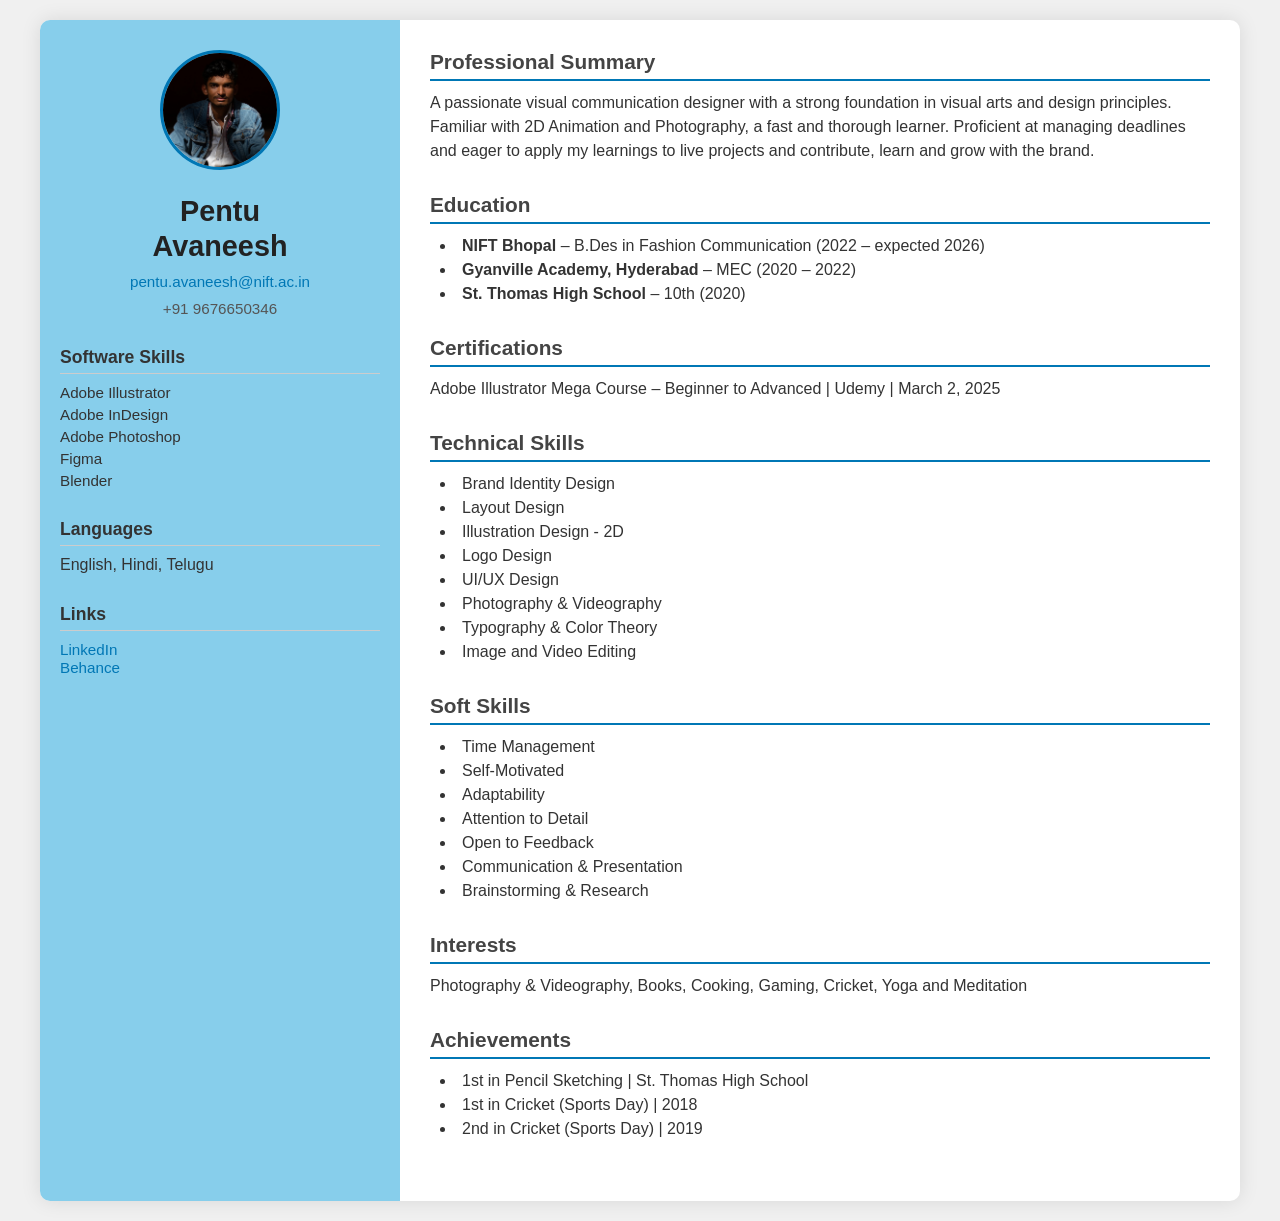
<file: index.html>
<!DOCTYPE html>
<html lang="en">
<head>
  <meta charset="UTF-8" />
  <meta name="viewport" content="width=device-width, initial-scale=1.0"/>
  <title>Pentu Avaneesh - Resume</title>
  <link rel="stylesheet" href="style1.css" />
</head>
<body>
  <div class="resume">
    <aside class="sidebar">
      <img src="Profile.jpg" alt="Profile Photo" class="profile-img" />
      <h1>Pentu<br />Avaneesh</h1>
      <p class="contact"><a href="mailto:pentu.avaneesh@nift.ac.in">pentu.avaneesh@nift.ac.in</a></p>
      <p class="contact">+91 9676650346</p>

      <div class="section">
        <h2>Software Skills</h2>
        <ul>
          <li>Adobe Illustrator</li>
          <li>Adobe InDesign</li>
          <li>Adobe Photoshop</li>
          <li>Figma</li>
          <li>Blender</li>
        </ul>
      </div>

      <div class="section">
        <h2>Languages</h2>
        <p>English, Hindi, Telugu</p>
      </div>

      <div class="section">
        <h2>Links</h2>
        <a href="https://www.linkedin.com/in/pentu-avaneesh-6b20b3354">LinkedIn</a><br />
        <a href="https://www.behance.net/avaneeshpentu3">Behance</a>
      </div>
    </aside>

    <main class="content">
      <section>
        <h2>Professional Summary</h2>
        <p>
          A passionate visual communication designer with a strong foundation in visual arts and design principles.
          Familiar with 2D Animation and Photography, a fast and thorough learner. Proficient at managing deadlines and
          eager to apply my learnings to live projects and contribute, learn and grow with the brand.
        </p>
      </section>

      <section>
        <h2>Education</h2>
        <ul>
          <li><strong>NIFT Bhopal</strong> – B.Des in Fashion Communication (2022 – expected 2026)</li>
          <li><strong>Gyanville Academy, Hyderabad</strong> – MEC (2020 – 2022)</li>
          <li><strong>St. Thomas High School</strong> – 10th (2020)</li>
        </ul>
      </section>

      <section>
        <h2>Certifications</h2>
        <p>Adobe Illustrator Mega Course – Beginner to Advanced | Udemy | March 2, 2025</p>
      </section>

      <section>
        <h2>Technical Skills</h2>
        <ul>
          <li>Brand Identity Design</li>
          <li>Layout Design</li>
          <li>Illustration Design - 2D</li>
          <li>Logo Design</li>
          <li>UI/UX Design</li>
          <li>Photography & Videography</li>
          <li>Typography & Color Theory</li>
          <li>Image and Video Editing</li>
        </ul>
      </section>

      <section>
        <h2>Soft Skills</h2>
        <ul>
          <li>Time Management</li>
          <li>Self-Motivated</li>
          <li>Adaptability</li>
          <li>Attention to Detail</li>
          <li>Open to Feedback</li>
          <li>Communication & Presentation</li>
          <li>Brainstorming & Research</li>
        </ul>
      </section>

      <section>
        <h2>Interests</h2>
        <p>Photography & Videography, Books, Cooking, Gaming, Cricket, Yoga and Meditation</p>
      </section>

      <section>
        <h2>Achievements</h2>
        <ul>
          <li>1st in Pencil Sketching | St. Thomas High School</li>
          <li>1st in Cricket (Sports Day) | 2018</li>
          <li>2nd in Cricket (Sports Day) | 2019</li>
        </ul>
      </section>
    </main>
  </div>
</body>
</html>
</file>
<file: style1.css>
* {
  margin: 0;
  padding: 0;
  box-sizing: border-box;
}

body {
  font-family: 'Segoe UI', sans-serif;
  background-color: #f0f0f0;
  padding: 20px;
  color: #333;
}

.resume {
  display: flex;
  max-width: 1200px;
  margin: auto;
  background: #fff;
  border-radius: 10px;
  box-shadow: 0 0 20px rgba(0,0,0,0.1);
  overflow: hidden;
}

.sidebar {
  background-color: #87CEEB; /* Sky Blue */
  width: 30%;
  padding: 30px 20px;
  text-align: center;
}

.sidebar h1 {
  font-size: 1.8rem;
  color: #222;
  margin: 20px 0 10px;
  line-height: 1.2;
}

.sidebar .profile-img {
  width: 120px;
  height: 120px;
  border-radius: 50%;
  object-fit: cover;
  border: 3px solid #0077b5;
}

.sidebar .contact {
  margin-top: 10px;
  color: #555;
  font-size: 0.95rem;
}

.sidebar a {
  color: #0077b5;
  text-decoration: none;
  font-size: 0.95rem;
}

.sidebar .section {
  margin-top: 30px;
  text-align: left;
}

.sidebar .section h2 {
  font-size: 1.1rem;
  margin-bottom: 10px;
  color: #333;
  border-bottom: 1px solid #ccc;
  padding-bottom: 5px;
}

.sidebar ul {
  list-style: none;
  font-size: 0.95rem;
}

.sidebar ul li {
  margin-bottom: 5px;
}

.content {
  width: 70%;
  padding: 30px;
}

.content section {
  margin-bottom: 30px;
}

.content h2 {
  color: #444;
  border-bottom: 2px solid #0077b5;
  padding-bottom: 5px;
  margin-bottom: 10px;
  font-size: 1.3rem;
}

.content ul {
  list-style: disc inside;
  margin-top: 5px;
  padding-left: 10px;
}

.content p,
.content li {
  font-size: 1rem;
  line-height: 1.5;
}
</file>
